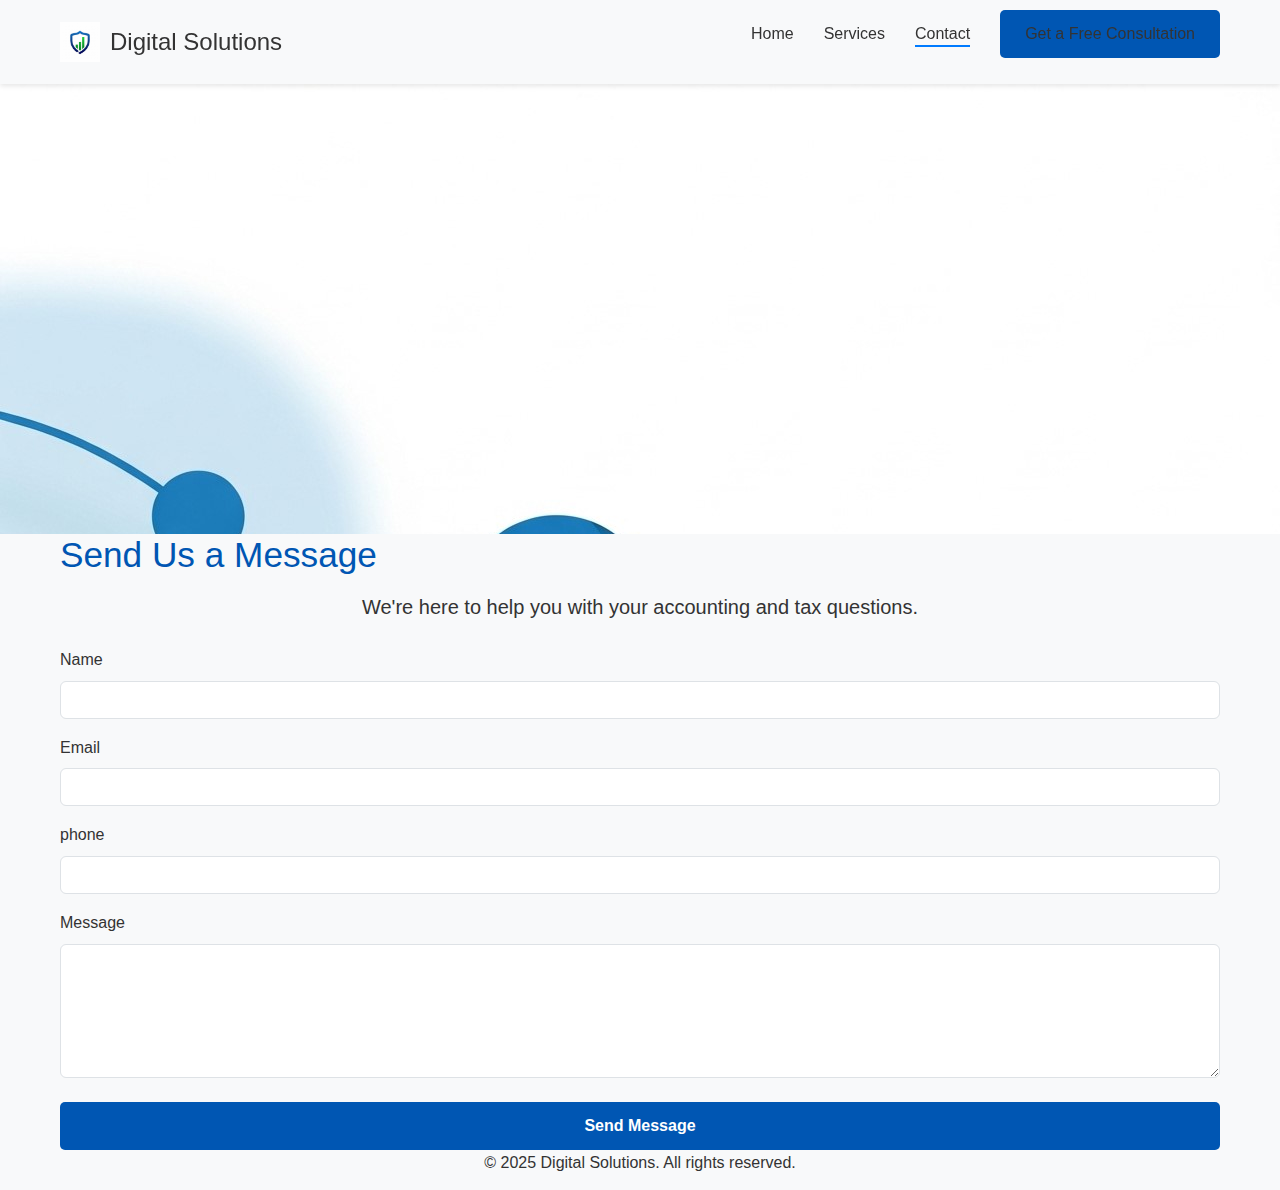
<file: contact.html>
<!DOCTYPE html>
<html lang="en">
<head>
    <meta charset="UTF-8">
    <meta name="viewport" content="width=device-width, initial-scale=1.0">
    <title>Contact Us for a Free Consultation | Digital Solutions</title>
    <meta name="description" content="Ready to simplify your finances? Contact Digital Solutions today to schedule a free consultation. Our team is ready to help with your accounting and tax needs.">
    <link href="https://cdn.jsdelivr.net/npm/bootstrap@5.3.3/dist/css/bootstrap.min.css" rel="stylesheet">
    <link rel="stylesheet" href="css/style.css">
</head>
<body>

    <header class="main-header">
        <div class="container">
            <a href="index.html" class="header-logo">
                <img src="images/logo.png" alt="Digital Solutions Logo" class="logo-img">
                <h1 class="company-name">Digital Solutions</h1>
            </a>
    
            <nav class="main-nav">
                <button class="nav-toggle" aria-label="Toggle navigation">
                    <span class="hamburger"></span>
                </button>
                <ul class="nav-links">
                    <li><a href="index.html">Home</a></li>
                    <li><a href="services.html">Services</a></li>
                    <li><a href="contact.html" class="active">Contact</a></li>
                    <li><a href="#consultation-popup" class="btn btn-primary cta-header">Get a Free Consultation</a></li>
                </ul>
            </nav>
        </div>
    </header>

    <section class="hero-section hero-contact" style="background-image: url('images/contact-hero-bg.jpg');">
        <div class="hero-content">
            <h1>Get a Free Consultation Today</h1>
            <p>Contact our experts to discuss your financial needs.</p>
        </div>
    </section>

    <section id="contact" class="contact-section section-padding">
        <div class="container">
            <h2>Send Us a Message</h2>
            <p class="lead text-center">We're here to help you with your accounting and tax questions.</p>

            <form action="https://script.google.com/macros/s/AKfycbxb5UdKoHlY_pBwP9uW5heln4nOgNCFa_sK9PPXMSy7B9mKn5il7BaRcANr9BNiUdi0gQ/exec" method="POST" id="contact-form" class="mt-4">
                <div class="form-group mb-3">
                    <label for="name" class="form-label">Name</label>
                    <input type="text" id="name" name="name" class="form-control" required>
                </div>
                <div class="form-group mb-3">
                    <label for="email" class="form-label">Email</label>
                    <input type="email" id="email" name="email" class="form-control" required>
                </div>
                <div class="form-group mb-3">
                    <label for="phone" class="form-label">phone</label>
                    <input type="phone" id="phone" name="phone" class="form-control" required>
                </div>
                <div class="form-group mb-4">
                    <label for="message" class="form-label">Message</label>
                    <textarea id="message" name="message" rows="5" class="form-control" required></textarea>
                </div>
                <button type="submit" class="btn btn-primary w-100">Send Message</button>
            </form>
        </div>
    </section>

    <footer class="footer">
        <div class="container text-center">
            <p>&copy; 2025 Digital Solutions. All rights reserved.</p>
        </div>
    </footer>

    <script src="https://cdn.jsdelivr.net/npm/bootstrap@5.3.3/dist/js/bootstrap.bundle.min.js"></script>
</body>
</html>
</file>
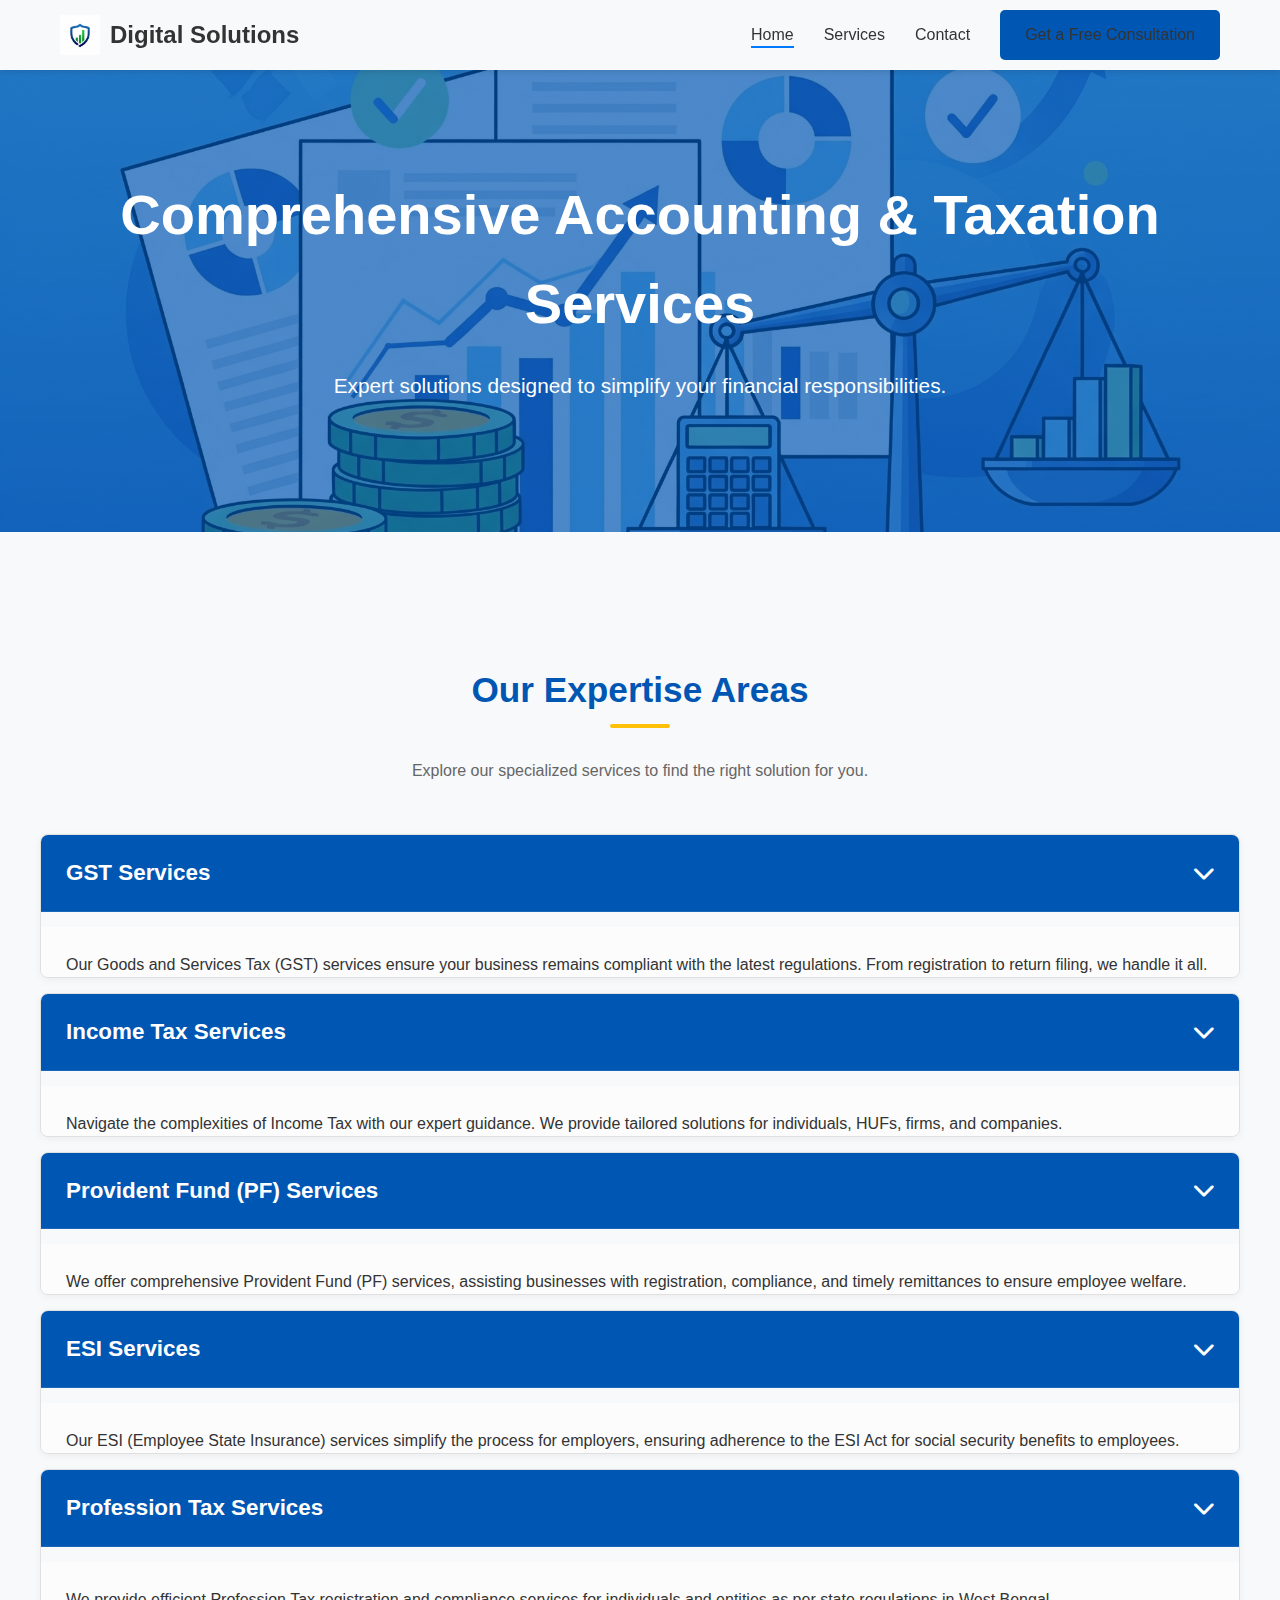
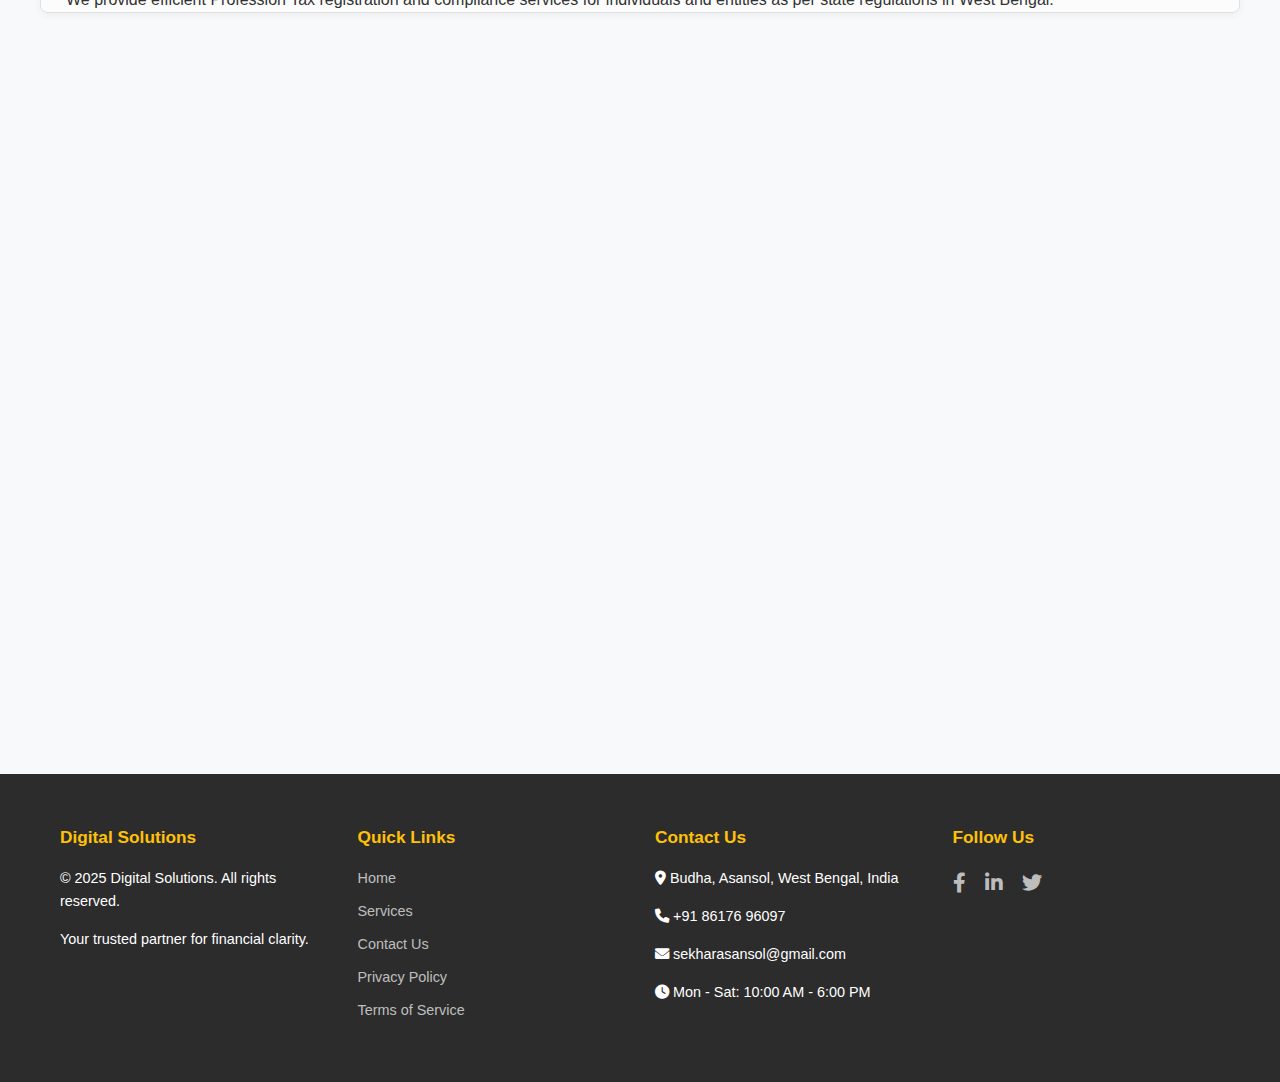
<file: services.html>
<!DOCTYPE html>
<html lang="en">
<head>
    <meta charset="UTF-8">
    <meta name="viewport" content="width=device-width, initial-scale=1.0">
    <title>Our Services | Digital Solutions</title>
    <meta name="description" content="Detailed information on GST, Income Tax, Provident Fund, ESI, and Profession Tax services offered by Digital Solutions.">
    <link rel="stylesheet" href="css/style.css">
    <link rel="stylesheet" href="https://cdnjs.cloudflare.com/ajax/libs/font-awesome/6.0.0-beta3/css/all.min.css">
</head>
<body>
    <header class="main-header">
    <div class="container">
        <a href="index.html" class="header-logo">
            <img src="images/logo.png" alt="Digital Solutions Logo" class="logo-img">
            <h1 class="company-name">Digital Solutions</h1>
        </a>

        <nav class="main-nav">
            <button class="nav-toggle" aria-label="Toggle navigation">
                <span class="hamburger"></span>
            </button>
            <ul class="nav-links">
                <li><a href="index.html" class="active">Home</a></li>
                <li><a href="services.html">Services</a></li>
                <li><a href="contact.html">Contact</a></li>
                <li><a href="#consultation-popup" class="btn btn-primary cta-header">Get a Free Consultation</a></li>
            </ul>
        </nav>
    </div>
</header>

    <main>
        <section class="hero-section hero-services">
            <div class="container">
                <div class="hero-content">
                    <h1>Comprehensive Accounting & Taxation Services</h1>
                    <p>Expert solutions designed to simplify your financial responsibilities.</p>
                </div>
            </div>
        </section>

        <section class="service-detail-section container">
            <div class="section-header">
                <h2>Our Expertise Areas</h2>
                <p>Explore our specialized services to find the right solution for you.</p>
            </div>

            <div class="service-accordion">
                <div class="accordion-item" id="gst">
                    <h3 class="accordion-header">GST Services <i class="fas fa-chevron-down"></i></h3>
                    <div class="accordion-content">
                        <p>Our Goods and Services Tax (GST) services ensure your business remains compliant with the latest regulations. From registration to return filing, we handle it all.</p>
                        <ul>
                            <li>GST Registration & Amendment</li>
                            <li>Monthly/Quarterly GST Return Filing (GSTR-1, GSTR-3B, etc.)</li>
                            <li>GST Annual Return Filing (GSTR-9, GSTR-9C)</li>
                            <li>GST Compliance & Advisory</li>
                            <li>Input Tax Credit (ITC) Reconciliation</li>
                        </ul>
                        <p><strong>Benefits:</strong> Avoid penalties, maintain proper records, and streamline your indirect tax compliance.</p>
                        <a href="contact.html?service=GST" class="btn btn-outline-small">Enquire about GST</a>
                    </div>
                </div>

                <div class="accordion-item" id="incometax">
                    <h3 class="accordion-header">Income Tax Services <i class="fas fa-chevron-down"></i></h3>
                    <div class="accordion-content">
                        <p>Navigate the complexities of Income Tax with our expert guidance. We provide tailored solutions for individuals, HUFs, firms, and companies.</p>
                        <ul>
                            <li>Individual Tax Return (ITR) Filing (ITR-1 to ITR-7)</li>
                            <li>Business & Corporate Tax Filing</li>
                            <li>Tax Planning & Advisory</li>
                            <li>TDS/TCS Compliance</li>
                            <li>Representation before Tax Authorities</li>
                        </ul>
                        <p><strong>Benefits:</strong> Maximize savings, ensure timely filing, and comply with all income tax regulations.</p>
                        <a href="contact.html?service=IncomeTax" class="btn btn-outline-small">Enquire about Income Tax</a>
                    </div>
                </div>

                <div class="accordion-item" id="pf">
                    <h3 class="accordion-header">Provident Fund (PF) Services <i class="fas fa-chevron-down"></i></h3>
                    <div class="accordion-content">
                        <p>We offer comprehensive Provident Fund (PF) services, assisting businesses with registration, compliance, and timely remittances to ensure employee welfare.</p>
                        <ul>
                            <li>EPF Registration</li>
                            <li>Monthly PF Challan Preparation & Remittance</li>
                            <li>PF Returns Filing</li>
                            <li>UAN Generation & Management</li>
                            <li>PF Withdrawals & Transfers Assistance</li>
                        </ul>
                        <p><strong>Benefits:</strong> Adhere to labor laws, secure employee benefits, and avoid compliance issues.</p>
                        <a href="contact.html?service=PF" class="btn btn-outline-small">Enquire about PF</a>
                    </div>
                </div>

                <div class="accordion-item" id="esi">
                    <h3 class="accordion-header">ESI Services <i class="fas fa-chevron-down"></i></h3>
                    <div class="accordion-content">
                        <p>Our ESI (Employee State Insurance) services simplify the process for employers, ensuring adherence to the ESI Act for social security benefits to employees.</p>
                        <ul>
                            <li>ESI Registration</li>
                            <li>Monthly ESI Challan Preparation & Remittance</li>
                            <li>ESI Returns Filing</li>
                            <li>ESI Benefit Claims Assistance</li>
                        </ul>
                        <p><strong>Benefits:</strong> Ensure employee health benefits, maintain legal compliance, and avoid penalties.</p>
                        <a href="contact.html?service=ESI" class="btn btn-outline-small">Enquire about ESI</a>
                    </div>
                </div>

                <div class="accordion-item" id="professiontax">
                    <h3 class="accordion-header">Profession Tax Services <i class="fas fa-chevron-down"></i></h3>
                    <div class="accordion-content">
                        <p>We provide efficient Profession Tax registration and compliance services for individuals and entities as per state regulations in West Bengal.</p>
                        <ul>
                            <li>Profession Tax Registration Certificate (PTRC)</li>
                            <li>Profession Tax Enrollment Certificate (PTEC)</li>
                            <li>Monthly/Annual Profession Tax Return Filing</li>
                            <li>Profession Tax Challan Generation</li>
                        </ul>
                        <p><strong>Benefits:</strong> Fulfil state-specific tax obligations and ensure timely payments.</p>
                        <a href="contact.html?service=ProfessionTax" class="btn btn-outline-small">Enquire about Profession Tax</a>
                    </div>
                </div>
            </div>
        </section>

        <section class="process-section container fade-in-section">
            <div class="section-header">
                <h2>Our Streamlined Process</h2>
                <p>We make accounting and taxation straightforward for you.</p>
            </div>
            <div class="process-steps">
                <div class="step-item">
                    <i class="fas fa-1 icon"></i>
                    <h3>Consultation</h3>
                    <p>Understanding your specific needs and challenges.</p>
                </div>
                <div class="step-item">
                    <i class="fas fa-2 icon"></i>
                    <h3>Data Collection</h3>
                    <p>Secure and efficient gathering of necessary documents.</p>
                </div>
                <div class="step-item">
                    <i class="fas fa-3 icon"></i>
                    <h3>Processing & Filing</h3>
                    <p>Expert preparation and timely submission of returns.</p>
                </div>
                <div class="step-item">
                    <i class="fas fa-4 icon"></i>
                    <h3>Ongoing Support</h3>
                    <p>Continuous guidance and updates post-submission.</p>
                </div>
            </div>
        </section>
    </main>

    <footer class="main-footer">
        <div class="container">
            <div class="footer-grid">
                <div class="footer-col">
                    <h4>Digital Solutions</h4>
                    <p>&copy; 2025 Digital Solutions. All rights reserved.</p>
                    <p>Your trusted partner for financial clarity.</p>
                </div>
                <div class="footer-col">
                    <h4>Quick Links</h4>
                    <ul>
                        <li><a href="index.html">Home</a></li>
                        <li><a href="services.html">Services</a></li>
                        <li><a href="contact.html">Contact Us</a></li>
                        <li><a href="#">Privacy Policy</a></li>
                        <li><a href="#">Terms of Service</a></li>
                    </ul>
                </div>
                <div class="footer-col">
                    <h4>Contact Us</h4>
                    <p><i class="fas fa-map-marker-alt"></i> Budha, Asansol, West Bengal, India</p>
                    <p><i class="fas fa-phone"></i> +91 86176 96097</p>
                    <p><i class="fas fa-envelope"></i> sekharasansol@gmail.com</p>
                    <p><i class="fas fa-clock"></i> Mon - Sat: 10:00 AM - 6:00 PM</p>
                </div>
                <div class="footer-col">
                    <h4>Follow Us</h4>
                    <div class="social-links">
                        <a href="#" aria-label="Facebook"><i class="fab fa-facebook-f"></i></a>
                        <a href="#" aria-label="LinkedIn"><i class="fab fa-linkedin-in"></i></a>
                        <a href="#" aria-label="Twitter"><i class="fab fa-twitter"></i></a>
                    </div>
                </div>
            </div>
        </div>
    </footer>

    <div id="consultation-popup" class="modal">
        <div class="modal-content">
            <span class="close-button">&times;</span>
            <h2>Request a Free Consultation</h2>
            <form id="consultation-form">
                <label for="popup-name">Name:</label>
                <input type="text" id="popup-name" name="name" required>

                <label for="popup-email">Email:</label>
                <input type="email" id="popup-email" name="email" required>

                <label for="popup-phone">Phone (Optional):</label>
                <input type="tel" id="popup-phone" name="phone">

                <label for="popup-query">Your Query / Service of Interest:</label>
                <textarea id="popup-query" name="query" rows="4" required></textarea>

                <button type="submit" class="btn btn-primary">Submit Query</button>
                <p id="form-message" style="margin-top: 10px;"></p>
            </form>
        </div>
    </div>

    <script src="js/script.js"></script>
</body>
</html>
</file>
<file: css/style.css>
/* Base Styles & Typography */
:root {
    /* Color Palette */
    --primary-color: #0056B3;        /* Attractive Deep Blue */
    --secondary-color: #007BFF;       /* Brighter Blue */
    --accent-color: #FFC107;         /* Gold/Amber for highlights */
    --text-dark: #333333;            /* Dark text for readability */
    --text-light: #ffffff;           /* White text for light backgrounds */
    --bg-light: #F8F9FA;             /* Soft, off-white background */
    --bg-dark: #2c2c2c;              /* Dark background for sections */
    --border-color: #e0e0e0;         /* Light gray for borders */

    /* Typography */
    --font-heading: 'Poppins', sans-serif;
    --font-body: 'Roboto', sans-serif;
}
/* ... (rest of your CSS remains the same, as it references these variables) ... */


@import url('https://fonts.googleapis.com/css2?family=Poppins:wght@400;600;700&family=Roboto:wght@300;400;500&display=swap');

* {
    margin: 0;
    padding: 0;
    box-sizing: border-box;
}

html {
    scroll-behavior: smooth;
}

body {
    font-family: var(--font-body);
    color: var(--text-dark);
    background-color: var(--bg-light); /* Sets the new soft off-white background */
    line-height: 1.6;
    margin: 0;
    padding: 0;
}

.container {
    max-width: 1200px;
    margin: 0 auto;
    padding: 0 20px;
}

a {
    color: var(--primary-color);
    text-decoration: none;
    transition: color 0.3s ease;
}

a:hover {
    color: var(--secondary-color);
}

h1, h2, h3, h4, h5, h6 {
    font-family: var(--font-heading);
    color: var(--primary-color);
    margin-bottom: 15px;
}

h1 { font-size: 2.8em; }
h2 { font-size: 2.2em; }
h3 { font-size: 1.8em; }

p {
    margin-bottom: 15px;
}

ul {
    list-style: none;
}

/* Buttons */
.btn {
    display: inline-block;
    padding: 12px 25px;
    border-radius: 5px;
    font-weight: 600;
    text-align: center;
    transition: all 0.3s ease;
    cursor: pointer;
    border: none;
}

.btn-primary {
    background-color: var(--primary-color);
    color: var(--text-light); /* This is now explicitly white */
}

.btn-primary:hover {
    background-color: var(--secondary-color);
    transform: translateY(-2px);
}

.btn-secondary {
    background-color: var(--accent-color);
    color: var(--text-dark);
}

.btn-secondary:hover {
    background-color: #e69100;
    transform: translateY(-2px);
}

.btn-outline {
    background-color: transparent;
    color: var(--primary-color);
    border: 2px solid var(--primary-color);
}

.btn-outline:hover {
    background-color: var(--primary-color);
    color: var(--text-light);
}

.btn-outline-small {
    padding: 8px 15px;
    font-size: 0.9em;
    border: 1px solid var(--primary-color);
    color: var(--primary-color);
    background-color: transparent;
    border-radius: 3px;
    margin-top: 10px;
}

.btn-outline-small:hover {
    background-color: var(--primary-color);
    color: var(--text-light);
}

.text-center {
    text-align: center;
}

/* Section Header */
.section-header {
    text-align: center;
    margin-bottom: 50px;
    padding-top: 50px;
}

.section-header h2 {
    position: relative;
    padding-bottom: 10px;
    display: inline-block;
}

.section-header h2::after {
    content: '';
    position: absolute;
    left: 50%;
    bottom: 0;
    transform: translateX(-50%);
    width: 60px;
    height: 4px;
    background-color: var(--accent-color);
    border-radius: 2px;
}

.section-header p {
    max-width: 700px;
    margin: 15px auto 0;
    color: #666;
}

/* Header */
.main-header {
    background-color: var(--bg-light);
    padding: 15px 0;
    box-shadow: 0 2px 5px rgba(0,0,0,0.1);
    position: sticky;
    top: 0;
    z-index: 1000;
}

.main-header .container {
    display: flex;
    justify-content: space-between;
    align-items: center;
}

.main-header .logo a {
    font-family: var(--font-heading);
    font-size: 1.8em;
    font-weight: 700;
    color: var(--primary-color);
}

.main-nav ul {
    display: flex;
    align-items: center;
}

.main-nav ul li {
    margin-left: 30px;
}

.main-nav ul li a {
    font-weight: 500;
    color: var(--text-dark);
    position: relative;
}

.main-nav ul li a::after {
    content: '';
    position: absolute;
    bottom: -5px;
    left: 0;
    width: 0;
    height: 2px;
    background-color: var(--secondary-color);
    transition: width 0.3s ease;
}

.main-nav ul li a:hover::after,
.main-nav ul li a.active::after {
    width: 100%;
}

.main-nav .nav-toggle {
    display: none; /* Hidden on desktop */
    background: none;
    border: none;
    cursor: pointer;
    padding: 10px;
}

.main-nav .hamburger {
    display: block;
    width: 25px;
    height: 3px;
    background-color: var(--primary-color);
    position: relative;
    transition: all 0.3s ease;
}

.main-nav .hamburger::before,
.main-nav .hamburger::after {
    content: '';
    position: absolute;
    width: 100%;
    height: 3px;
    background-color: var(--primary-color);
    transition: all 0.3s ease;
}

.main-nav .hamburger::before {
    top: -8px;
}

.main-nav .hamburger::after {
    top: 8px;
}

/* Hero Section */
.hero-section {
    background: linear-gradient(rgba(0, 86, 179, 0.7), rgba(0, 86, 179, 0.7)), url('../images/hero-bg.jpg') no-repeat center center/cover;
    color: var(--text-light);
    text-align: center;
    padding: 100px 0;
    display: flex;
    align-items: center;
    justify-content: center;
    min-height: 70vh;
    position: relative;
}

.hero-section.hero-services {
      /* Uses the same blue gradient with a different background image */
    background: linear-gradient(rgba(0, 86, 179, 0.7), rgba(0, 86, 179, 0.7)), url('../images/services-hero-bg.jpg') no-repeat center center/cover;
    min-height: 50vh;
}

.hero-section.hero-contact {
      /* Uses the same blue gradient with a different background image */
    background: linear-gradient(rgba(0, 86, 179, 0.7), rgba(0, 86, 179, 0.7)), url('../images/contact-hero-bg.jpg') no-repeat center center/cover;
    min-height: 50vh;
}


.hero-content h1 {
    color: var(--text-light);
    font-size: 3.5em;
    margin-bottom: 20px;
    animation: fadeInDown 1s ease-out; /* Transient effect */
}

.hero-content p {
    font-size: 1.3em;
    margin-bottom: 30px;
    max-width: 800px;
    margin-left: auto;
    margin-right: auto;
    animation: fadeInUp 1s ease-out; /* Transient effect */
}

.hero-cta {
    animation: scaleIn 0.8s ease-out; /* Transient effect */
}


/* About Us Section */
.about-us-section {
    padding: 80px 0;
}

.about-grid {
    display: grid;
    grid-template-columns: repeat(auto-fit, minmax(300px, 1fr));
    gap: 30px;
    margin-top: 30px;
}

.about-item {
    text-align: center;
    background-color: var(--bg-light);
    padding: 30px;
    border-radius: 8px;
    box-shadow: 0 5px 15px rgba(0,0,0,0.08);
    transition: transform 0.3s ease, box-shadow 0.3s ease;
}

.about-item:hover {
    transform: translateY(-10px);
    box-shadow: 0 10px 25px rgba(0,0,0,0.12);
}

.about-item .icon {
    font-size: 3em;
    color: var(--secondary-color);
    margin-bottom: 15px;
}

/* Services Overview Section (Homepage) */
.services-overview-section {
    padding: 80px 0;
    background-color: #f8f8f8;
}

.services-grid {
    display: grid;
    grid-template-columns: repeat(auto-fit, minmax(280px, 1fr));
    gap: 25px;
    margin-top: 30px;
}

.service-card {
    background-color: var(--bg-light);
    padding: 30px;
    border-radius: 8px;
    box-shadow: 0 4px 10px rgba(0,0,0,0.07);
    text-align: center;
    transition: transform 0.3s ease, box-shadow 0.3s ease;
}

.service-card:hover {
    transform: translateY(-8px);
    box-shadow: 0 8px 20px rgba(0,0,0,0.1);
}

.service-card .icon {
    font-size: 2.8em;
    color: var(--primary-color);
    margin-bottom: 15px;
}

.service-card h3 {
    font-size: 1.5em;
    color: var(--primary-color);
    margin-bottom: 10px;
}

.service-card p {
    font-size: 0.95em;
    color: #555;
}

/* Testimonials Section (Carousel) */
.testimonials-section {
    background-color: var(--primary-color);
    color: var(--text-light);
    padding: 80px 0;
    overflow: hidden; /* Important for carousel overflow */
}

.testimonials-section .section-header h2 {
    color: var(--text-light);
}

.testimonials-section .section-header h2::after {
    background-color: var(--accent-color);
}

.testimonials-section .section-header p {
    color: rgba(255, 255, 255, 0.8);
}

.testimonial-carousel {
    display: flex;
    overflow: hidden;
    position: relative;
    /* Will be handled by JS to create slides */
}

.testimonial-slide {
    flex: 0 0 100%; /* Each slide takes full width */
    width: 100%; /* Fallback */
    padding: 30px;
    text-align: center;
    background-color: rgba(255, 255, 255, 0.1);
    border-radius: 10px;
    box-shadow: 0 4px 15px rgba(0,0,0,0.2);
    transition: transform 0.5s ease-in-out; /* For JS animation */
    margin: 0 20px; /* Space between clones if multiple visible */
    min-height: 250px; /* Ensure consistent height */
    display: flex;
    flex-direction: column;
    justify-content: center;
    align-items: center;
}


.testimonial-text {
    font-size: 1.2em;
    font-style: italic;
    margin-bottom: 20px;
    max-width: 800px;
}

.client-info {
    display: flex;
    flex-direction: column;
    align-items: center;
}

.client-photo {
    width: 80px;
    height: 80px;
    border-radius: 50%;
    object-fit: cover;
    border: 3px solid var(--accent-color);
    margin-bottom: 10px;
}

.client-name {
    font-weight: 700;
    font-size: 1.1em;
    margin-bottom: 5px;
}

.client-title {
    font-size: 0.9em;
    opacity: 0.8;
}

.carousel-nav {
    text-align: center;
    margin-top: 30px;
}

.carousel-nav .dot {
    display: inline-block;
    width: 12px;
    height: 12px;
    background-color: rgba(255, 255, 255, 0.4);
    border-radius: 50%;
    margin: 0 6px;
    cursor: pointer;
    transition: background-color 0.3s ease;
}

.carousel-nav .dot.active {
    background-color: var(--accent-color);
}

/* Services Detail Page (services.html) */
.service-detail-section {
    padding: 80px 0;
}

.service-accordion .accordion-item {
    border: 1px solid var(--border-color);
    border-radius: 8px;
    margin-bottom: 15px;
    overflow: hidden;
    background-color: var(--bg-light);
    box-shadow: 0 2px 8px rgba(0,0,0,0.05);
}

.service-accordion .accordion-header {
    background-color: var(--primary-color);
    color: var(--text-light);
    padding: 20px 25px;
    cursor: pointer;
    display: flex;
    justify-content: space-between;
    align-items: center;
    font-size: 1.4em;
    font-weight: 600;
    border-bottom: 1px solid rgba(255,255,255,0.1);
    transition: background-color 0.3s ease;
}

.service-accordion .accordion-header:hover {
    background-color: var(--secondary-color);
}

.service-accordion .accordion-header i {
    transition: transform 0.3s ease;
}

.service-accordion .accordion-item.active .accordion-header i {
    transform: rotate(180deg);
}

.service-accordion .accordion-content {
    padding: 25px;
    max-height: 0;
    overflow: hidden;
    transition: max-height 0.5s ease-out, padding 0.5s ease-out;
    background-color: #fcfcfc;
    color: var(--text-dark);
}

.service-accordion .accordion-item.active .accordion-content {
    max-height: 500px; /* Adjust based on max content height */
    padding: 25px;
}

.service-accordion .accordion-content ul {
    list-style: disc;
    margin-left: 20px;
    margin-bottom: 15px;
}

.service-accordion .accordion-content ul li {
    margin-bottom: 8px;
}


/* Process Section */
.process-section {
    padding: 80px 0;
    background-color: #f0f8f7;
}

.process-steps {
    display: grid;
    grid-template-columns: repeat(auto-fit, minmax(250px, 1fr));
    gap: 30px;
    margin-top: 40px;
}

.step-item {
    text-align: center;
    padding: 25px;
    background-color: var(--bg-light);
    border-radius: 8px;
    box-shadow: 0 3px 10px rgba(0,0,0,0.06);
}

.step-item .icon {
    font-size: 3.5em;
    color: var(--accent-color);
    margin-bottom: 15px;
}

.step-item h3 {
    font-size: 1.6em;
    color: var(--primary-color);
}

/* Contact Page */
.contact-info-section {
    padding: 80px 0;
}

.contact-grid {
    display: grid;
    grid-template-columns: 1fr 1fr;
    gap: 50px;
}

.contact-form label {
    display: block;
    margin-bottom: 8px;
    font-weight: 600;
}

.contact-form input[type="text"],
.contact-form input[type="email"],
.contact-form input[type="tel"],
.contact-form textarea {
    width: 100%;
    padding: 12px;
    margin-bottom: 20px;
    border: 1px solid var(--border-color);
    border-radius: 5px;
    font-family: var(--font-body);
    font-size: 1em;
}

.contact-form textarea {
    resize: vertical;
}

.contact-details {
    background-color: #f8f8f8;
    padding: 30px;
    border-radius: 8px;
    box-shadow: 0 5px 15px rgba(0,0,0,0.08);
}

.contact-details p {
    margin-bottom: 15px;
    display: flex;
    align-items: center;
}

.contact-details p .icon {
    font-size: 1.2em;
    color: var(--primary-color);
    margin-right: 10px;
    width: 25px; /* For alignment */
}

.contact-details a {
    color: var(--primary-color);
    font-weight: 500;
}

.contact-details .social-links {
    margin-top: 25px;
    display: flex;
    gap: 15px;
}

.contact-details .social-links a {
    font-size: 1.5em;
    color: var(--primary-color);
    transition: color 0.3s ease;
}

.contact-details .social-links a:hover {
    color: var(--secondary-color);
}

.map-section {
    padding-bottom: 80px;
}

.google-map {
    margin-top: 30px;
    border-radius: 8px;
    overflow: hidden;
    box-shadow: 0 5px 15px rgba(0,0,0,0.1);
}

/* Footer */
.main-footer {
    background-color: var(--bg-dark);
    color: var(--text-light);
    padding: 50px 0;
    font-size: 0.9em;
}

.main-footer .footer-grid {
    display: grid;
    grid-template-columns: repeat(auto-fit, minmax(200px, 1fr));
    gap: 30px;
}

.main-footer .footer-col h4 {
    color: var(--accent-color);
    margin-bottom: 15px;
    font-size: 1.2em;
}

.main-footer .footer-col ul {
    padding: 0;
}

.main-footer .footer-col ul li {
    margin-bottom: 10px;
}

.main-footer .footer-col ul li a {
    color: rgba(255, 255, 255, 0.7);
    transition: color 0.3s ease;
}

.main-footer .footer-col ul li a:hover {
    color: var(--text-light);
}

.main-footer .social-links a {
    color: rgba(255, 255, 255, 0.7);
    font-size: 1.4em;
    margin-right: 15px;
}

.main-footer .social-links a:hover {
    color: var(--text-light);
}

/* Pop-up Modal */
.modal {
    display: none; /* Hidden by default */
    position: fixed; /* Stay in place */
    z-index: 10000; /* Sit on top */
    left: 0;
    top: 0;
    width: 100%; /* Full width */
    height: 100%; /* Full height */
    overflow: auto; /* Enable scroll if needed */
    background-color: rgba(0,0,0,0.6); /* Black w/ opacity */
    justify-content: center;
    align-items: center;
}

.modal-content {
    background-color: var(--bg-light);
    margin: auto;
    padding: 30px;
    border-radius: 10px;
    box-shadow: 0 5px 15px rgba(0,0,0,0.3);
    position: relative;
    max-width: 500px;
    width: 90%;
    animation: fadeIn 0.3s ease-out; /* Transient effect */
}

.modal-content h2 {
    color: var(--primary-color);
    margin-bottom: 20px;
    text-align: center;
}

.close-button {
    color: #aaa;
    position: absolute;
    top: 15px;
    right: 25px;
    font-size: 28px;
    font-weight: bold;
    cursor: pointer;
}

.close-button:hover,
.close-button:focus {
    color: var(--text-dark);
    text-decoration: none;
}

.modal form label {
    display: block;
    margin-bottom: 8px;
    font-weight: 500;
}

.modal form input[type="text"],
.modal form input[type="email"],
.modal form input[type="tel"],
.modal form textarea {
    width: 100%;
    padding: 10px;
    margin-bottom: 15px;
    border: 1px solid var(--border-color);
    border-radius: 4px;
    font-family: var(--font-body);
}

.modal form button {
    width: 100%;
    margin-top: 10px;
}

/* Animations for Transient Effects (JS will add/remove classes) */
.fade-in-section {
    opacity: 0;
    transform: translateY(20px);
    transition: opacity 0.6s ease-out, transform 0.6s ease-out;
}

.fade-in-section.is-visible {
    opacity: 1;
    transform: translateY(0);
}

@keyframes fadeInDown {
    from { opacity: 0; transform: translateY(-20px); }
    to { opacity: 1; transform: translateY(0); }
}

@keyframes fadeInUp {
    from { opacity: 0; transform: translateY(20px); }
    to { opacity: 1; transform: translateY(0); }
}

@keyframes scaleIn {
    from { opacity: 0; transform: scale(0.9); }
    to { opacity: 1; transform: scale(1); }
}

@keyframes fadeIn {
    from { opacity: 0; }
    to { opacity: 1; }
}


/* Responsive Design */
@media (max-width: 992px) {
    h1 { font-size: 2.5em; }
    h2 { font-size: 1.9em; }
    h3 { font-size: 1.6em; }

    .main-nav ul {
        flex-direction: column;
        background-color: var(--primary-color);
        position: absolute;
        top: 60px; /* Adjust based on header height */
        left: 0;
        width: 100%;
        padding: 20px 0;
        box-shadow: 0 5px 10px rgba(0,0,0,0.2);
        display: none; /* Hidden by default */
        max-height: 0;
        overflow: hidden;
        transition: max-height 0.3s ease-out;
        z-index: 999;
    }

    .main-nav ul.active {
        display: flex; /* Show when active */
        max-height: 500px; /* Needs to be large enough to contain all links */
    }

    .main-nav ul li {
        margin: 10px 0;
        width: 100%;
        text-align: center;
    }

    .main-nav ul li a {
        color: var(--text-light);
        padding: 10px 0;
        display: block;
    }

    .main-nav ul li a::after {
        background-color: var(--accent-color);
    }

    .main-nav .nav-toggle {
        display: block; /* Show hamburger */
    }

    .main-nav .nav-toggle.active .hamburger {
        background-color: transparent;
    }

    .main-nav .nav-toggle.active .hamburger::before {
        transform: rotate(45deg);
        top: 0;
    }

    .main-nav .nav-toggle.active .hamburger::after {
        transform: rotate(-45deg);
        top: 0;
    }

    .contact-grid {
        grid-template-columns: 1fr; /* Stack columns on smaller screens */
    }

    .testimonial-slide {
        padding: 20px;
    }
}

@media (max-width: 768px) {
    .hero-content h1 {
        font-size: 2.2em;
    }
    .hero-content p {
        font-size: 1.1em;
    }

    .about-grid, .services-grid, .process-steps, .footer-grid {
        grid-template-columns: 1fr;
    }

    .about-item, .service-card, .step-item {
        margin-bottom: 20px;
    }
    .testimonial-carousel {
        padding: 0 10px; /* Adjust padding for carousel */
    }
}

@media (max-width: 480px) {
    .container {
        padding: 0 15px;
    }
    .main-header .logo a {
        font-size: 1.5em;
    }
    h1 { font-size: 2em; }
    h2 { font-size: 1.7em; }
    h3 { font-size: 1.4em; }

    .btn {
        padding: 10px 20px;
        font-size: 0.9em;
    }

    .modal-content {
        padding: 20px;
    }
}
/* Header and Logo Styling */
.main-header {
    background-color: var(--bg-light);
    box-shadow: 0 2px 5px rgba(0, 0, 0, 0.1);
    padding: 10px 0;
    position: sticky;
    top: 0;
    z-index: 1000;
}

.main-header .container {
    display: flex;
    justify-content: space-between;
    align-items: center;
}

.header-logo {
    display: flex;
    align-items: center;
    text-decoration: none;
    color: var(--text-dark);
}

.logo-img {
    height: 40px; /* Adjust as needed */
    margin-right: 10px;
}

.company-name {
    font-family: var(--font-heading);
    font-size: 1.5rem;
    margin: 0;
    color: var(--text-dark);
}
/* Example graphic style images */
/* These would typically be placed in an 'images' folder */
/* You would need to create or source these images */
/*
- hero-bg.jpg: Professional image of an organized office, financial data, or abstract secure digital concept.
- services-hero-bg.jpg: Similar to above, perhaps with a subtle overlay of financial charts.
- contact-hero-bg.jpg: A modern, clean office interior or a blurred city skyline.
- client1.jpg, client2.jpg, client3.jpg: Professional headshots of diverse individuals (with consent) or generic, trustworthy faces.

*/
</file>
